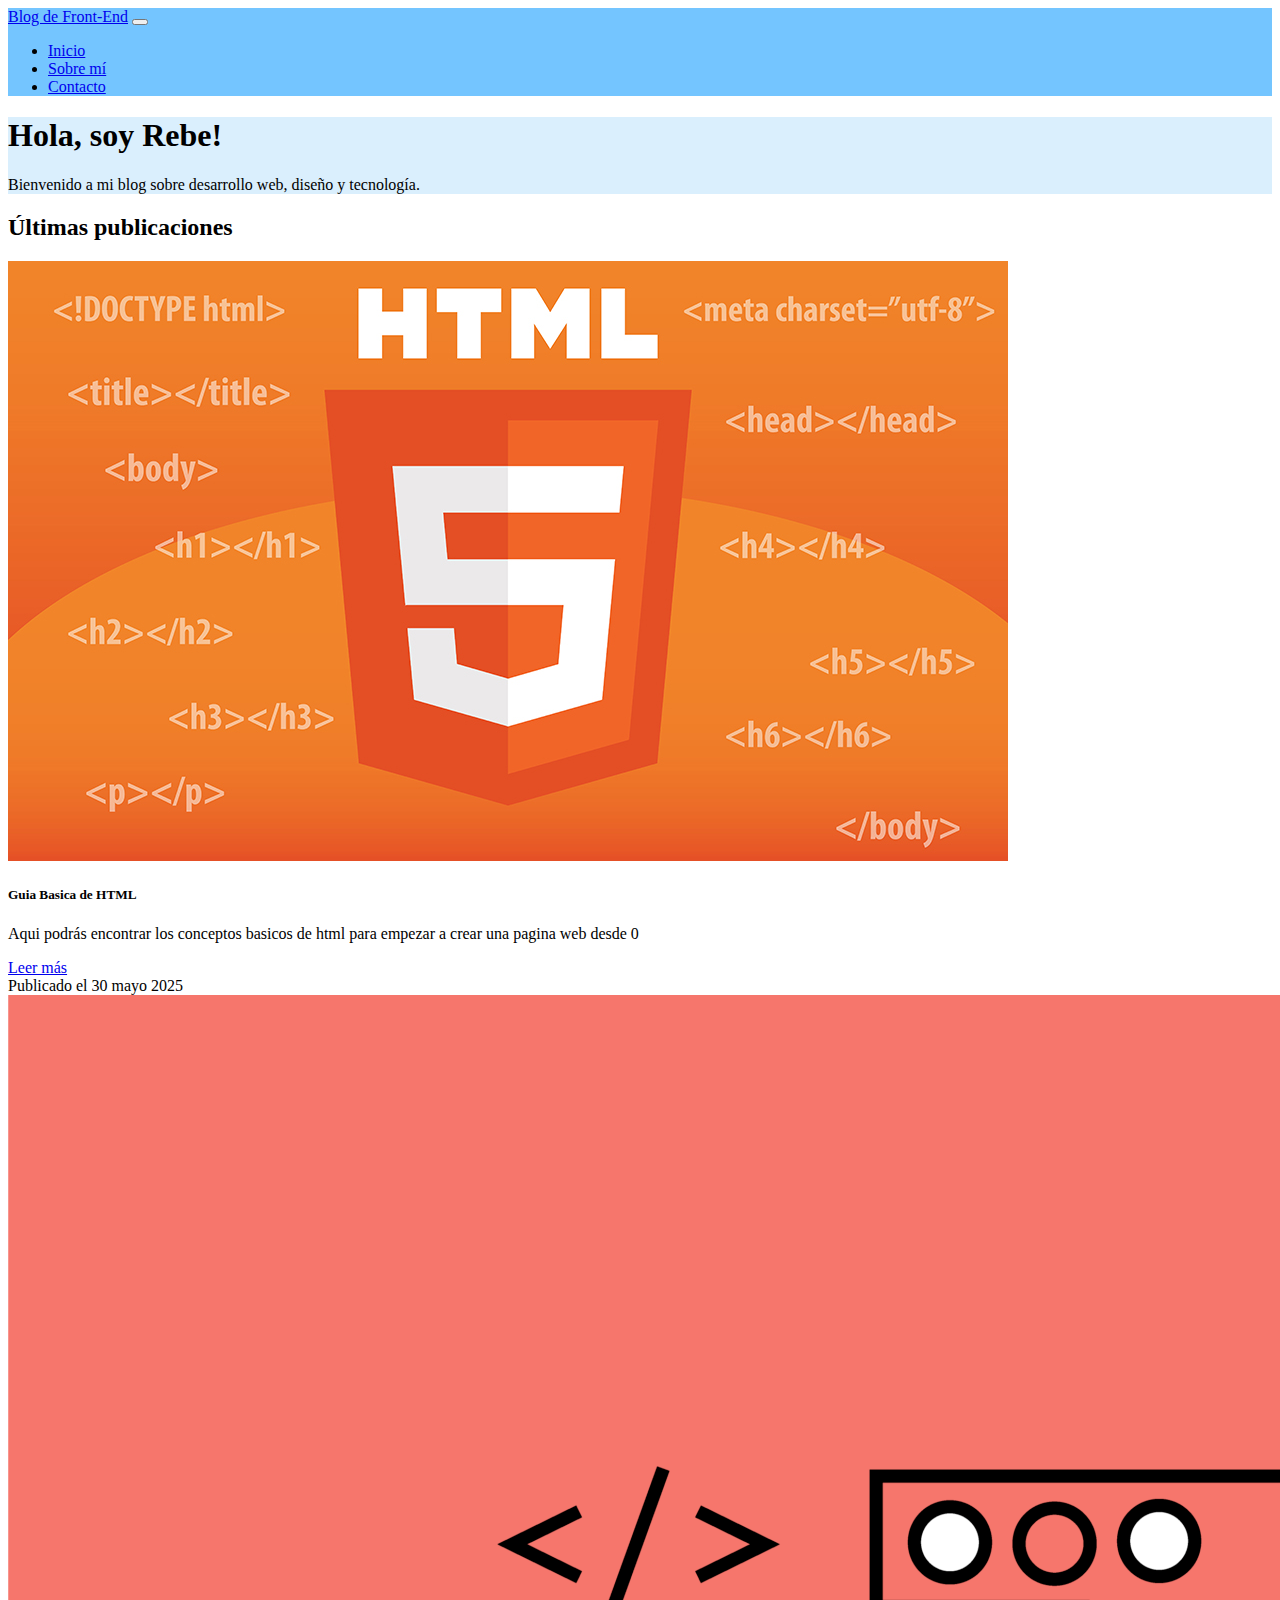
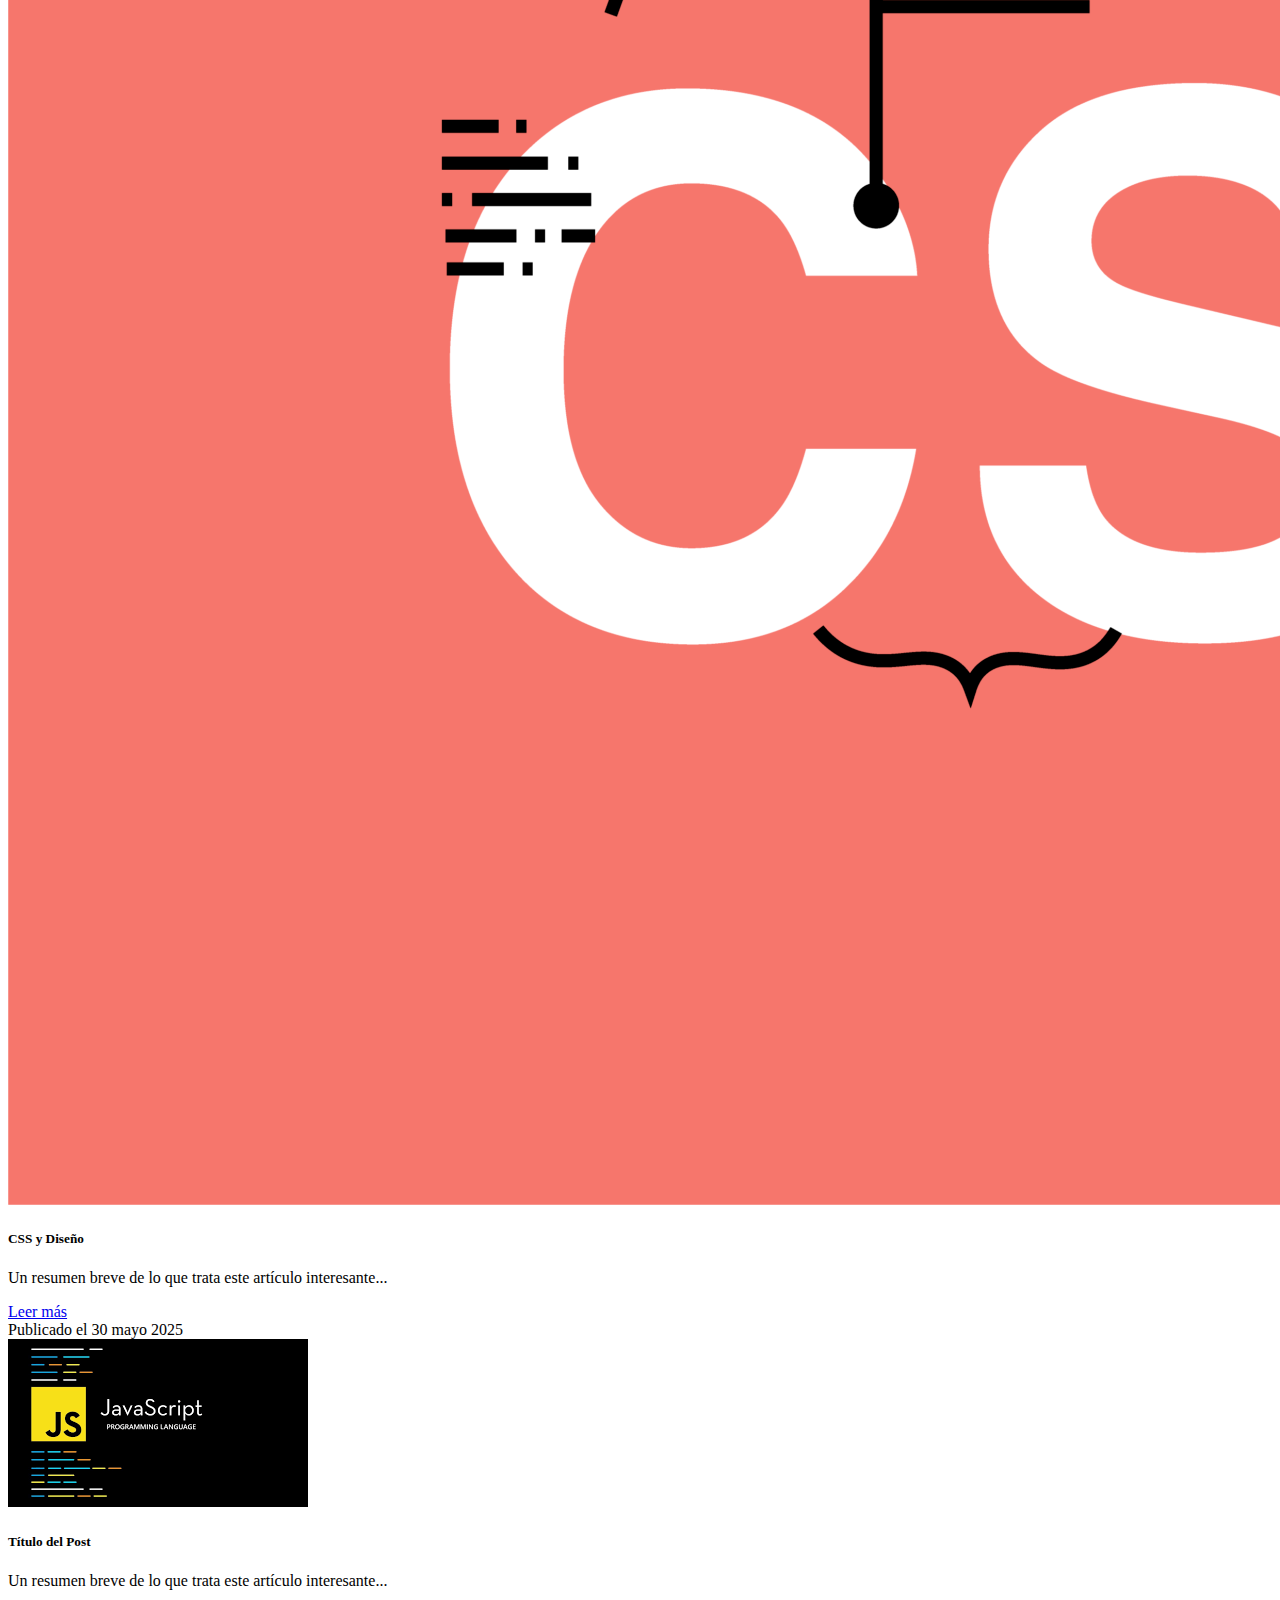
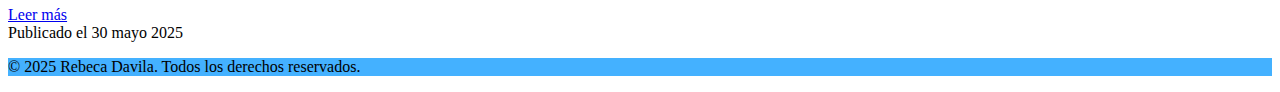
<file: blog-bootstrap/index.html>
<!DOCTYPE html>
<html lang="en">
<head>
    <meta charset="UTF-8">
    <meta name="viewport" content="width=device-width, initial-scale=1.0">
    <link href="https://cdn.jsdelivr.net/npm/bootstrap@5.3.6/dist/css/bootstrap.min.css" rel="stylesheet" integrity="sha384-4Q6Gf2aSP4eDXB8Miphtr37CMZZQ5oXLH2yaXMJ2w8e2ZtHTl7GptT4jmndRuHDT" crossorigin="anonymous">
    <title>Blog</title>
</head>
<body>
    <nav class="navbar navbar-expand-lg" style="background-color: #74c5ff;">
        <div class="container">
          <a class="navbar-brand" href="#">Blog de Front-End</a>
          <button class="navbar-toggler" type="button" data-bs-toggle="collapse" data-bs-target="#navbarNav">
            <span class="navbar-toggler-icon"></span>
          </button>
          <div class="collapse navbar-collapse justify-content-end" id="navbarNav">
            <ul class="navbar-nav">
              <li class="nav-item"><a class="nav-link active" href="#">Inicio</a></li>
              <li class="nav-item"><a class="nav-link" href="#">Sobre mí</a></li>
              <li class="nav-item"><a class="nav-link" href="#">Contacto</a></li>
            </ul>
          </div>
        </div>
      </nav>
    
      <!-- Hero / Sobre mí -->
      <header class="py-5" style="background-color: #daeffd;">
        <div class="container text-center">
          <h1 class="display-4">Hola, soy Rebe!</h1>
          <p class="lead">Bienvenido a mi blog sobre desarrollo web, diseño y tecnología.</p>
        </div>
      </header>
    
      <!-- Publicaciones del Blog -->
      <section class="py-5">
        <div class="container">
          <h2 class="mb-4">Últimas publicaciones</h2>
          <div class="row g-4">
    
            <!-- Card de blog -->
            <div class="col-md-4">
              <div class="card h-100">
                <img src="img/html-imagen.jpg" class="card-img-top" alt="Imagen de la entrada">
                <div class="card-body">
                  <h5 class="card-title">Guia Basica de HTML</h5>
                  <p class="card-text">Aqui podrás encontrar los conceptos basicos de html para empezar a crear una pagina web desde 0</p>
                  <a href="Pagehtml.html" class="btn btn-primary">Leer más</a>
                </div>
                <div class="card-footer text-muted">Publicado el 30 mayo 2025</div>
              </div>
            </div>

            <div class="col-md-4">
                <div class="card h-100">
                  <img src="img/css.png" class="card-img-top" alt="Imagen de la entrada">
                  <div class="card-body">
                    <h5 class="card-title">CSS y Diseño</h5>
                    <p class="card-text">Un resumen breve de lo que trata este artículo interesante...</p>
                    <a href="#" class="btn btn-primary">Leer más</a>
                  </div>
                  <div class="card-footer text-muted">Publicado el 30 mayo 2025</div>
                </div>
              </div>

              <div class="col-md-4">
                <div class="card h-100">
                  <img src="img/descarga.png" class="card-img-top" alt="Imagen de la entrada">
                  <div class="card-body">
                    <h5 class="card-title">Título del Post</h5>
                    <p class="card-text">Un resumen breve de lo que trata este artículo interesante...</p>
                    <a href="#" class="btn btn-primary">Leer más</a>
                  </div>
                  <div class="card-footer text-muted">Publicado el 30 mayo 2025</div>
                </div>
              </div>
    
          </div>
        </div>
      </section>
    
      <!-- Footer -->
      <footer class="text-white text-center py-4" style="background-color: #44b1ff;">
        <div class="container">
          <p class="mb-1">© 2025 Rebeca Davila. Todos los derechos reservados.</p>
          <div>
            <a href="#" class="text-white me-3"><i class="bi bi-twitter"></i></a>
            <a href="#" class="text-white me-3"><i class="bi bi-github"></i></a>
            <a href="#" class="text-white"><i class="bi bi-envelope"></i></a>
          </div>
        </div>
      </footer>

      <script src="https://cdn.jsdelivr.net/npm/bootstrap@5.3.6/dist/js/bootstrap.bundle.min.js" integrity="sha384-j1CDi7MgGQ12Z7Qab0qlWQ/Qqz24Gc6BM0thvEMVjHnfYGF0rmFCozFSxQBxwHKO" crossorigin="anonymous"></script>
</body>
</html>
</file>
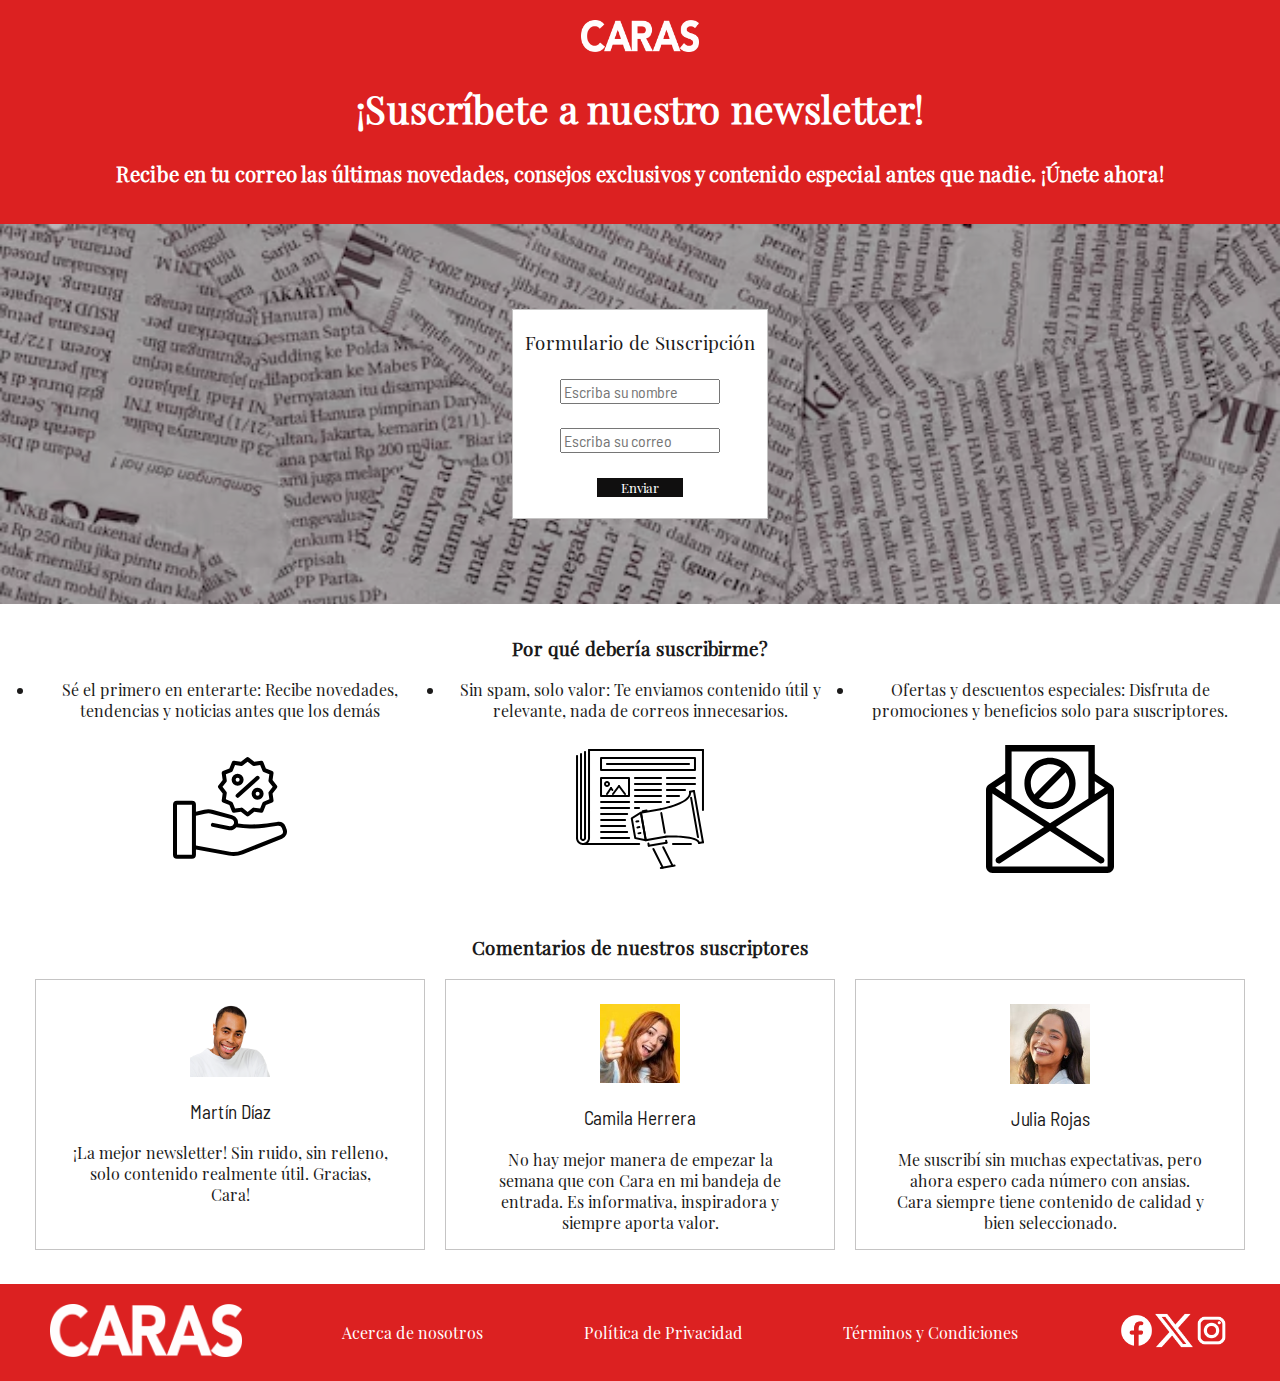
<file: Caras/index.html>
<!DOCTYPE html>
<html lang="es">
<head>
    <meta charset="UTF-8">
    <meta name="viewport" content="width=device-width, initial-scale=1.0">
    <link rel="stylesheet" href="css/main.css">
    <title>Caras newsletter</title>
    <link rel="icon" href="img/FotoFavicon.png" type="image/png">
    <script src="js/functions.js" defer></script>
</head>
<body>
    <header class="header">
        <img src="img/Logo 2.png" alt="white logo caras">
        <h1>¡Suscríbete a nuestro newsletter!</h1>
        <h2>Recibe en tu correo las últimas novedades, consejos exclusivos y contenido especial antes que nadie. ¡Únete ahora!</h2>
    </header>
    <main class="main">
        <div class="main__form--banner">
            <form class="main__form" novalidate>
                <label for="titulo">Formulario de Suscripción</label>
                <input type="text" id="nombre" name="nombre" placeholder="Escriba su nombre" required>
                <input type="email" id="email" name="email" placeholder="Escriba su correo" required>
                <button>Enviar</button>
            </form>
        </div>

        <div class="main__mensaje"></div>

        <h3>Por qué debería suscribirme?</h3>
        <section class="main__moreInfo">
            <article class="main__moreInfo--container">
                <li>Sé el primero en enterarte: Recibe novedades, tendencias y noticias antes que los demás</li>
                <!-- Uploaded to: SVG Repo, www.svgrepo.com, Generator: SVG Repo Mixer Tools -->
                <svg fill="#000000" width="400px" height="400px" viewBox="0 0 64 64" xmlns="http://www.w3.org/2000/svg">
                <g data-name="32 promo" id="_32_promo">
                    <path d="M60.27,42.05c-.28-.78-.38-1.07-.43-1.19a3.762,3.762,0,0,0-3.74-2.44c-.15,0-.3.01-.46.02-1.24.1-2.46.31-3.64.5-1.01.17-2.06.34-3.08.45a51.767,51.767,0,0,1-7.03.32,52.933,52.933,0,0,1-5.91-.51,3.661,3.661,0,0,0-.33-2.03,3.936,3.936,0,0,0-2.54-2.08l-9.48-2.58a9.588,9.588,0,0,0-4.58-.09l-4.08.91v-3.4a2,2,0,0,0-2-2H5.5a2,2,0,0,0-2,2v25a2.006,2.006,0,0,0,2,2h7.47a2.006,2.006,0,0,0,2-2V52.31l16.53,3a12.686,12.686,0,0,0,2.3.2,12.821,12.821,0,0,0,4.7-.89l19.52-7.73A3.8,3.8,0,0,0,60.27,42.05ZM12.97,54.93H5.5v-25h7.47Zm44.31-9.9L37.77,52.76a10.822,10.822,0,0,1-5.91.58L14.97,50.28V35.38l4.52-1.01a7.642,7.642,0,0,1,3.62.07l9.47,2.58a1.934,1.934,0,0,1,1.27,1.02,1.725,1.725,0,0,1,.03,1.44,2.022,2.022,0,0,1-2.02,1.17l-8.22-1.7a1,1,0,0,0-1.18.77,1.01,1.01,0,0,0,.77,1.19l8.28,1.71a.34.34,0,0,0,.1.01,2.748,2.748,0,0,0,.4.02,4.089,4.089,0,0,0,3.2-1.54,54.458,54.458,0,0,0,6.62.6,54.033,54.033,0,0,0,7.3-.33c1.08-.12,2.16-.29,3.2-.47,1.14-.19,2.32-.38,3.48-.48a1.948,1.948,0,0,1,2.15,1.11v.01l.43,1.18A1.814,1.814,0,0,1,57.28,45.03Z"/>
                    <path d="M55.42,20.28l-2.14-2.73.49-3.43a1.016,1.016,0,0,0-.62-1.07l-3.21-1.28L48.65,8.55a1.009,1.009,0,0,0-1.07-.62l-3.43.49L41.43,6.29a.992.992,0,0,0-1.24,0L37.47,8.42l-3.43-.49a1.009,1.009,0,0,0-1.07.62l-1.29,3.22-3.21,1.28a1.016,1.016,0,0,0-.62,1.07l.49,3.43L26.2,20.28a1.006,1.006,0,0,0,0,1.23l2.14,2.73-.49,3.42a.99.99,0,0,0,.62,1.07l3.21,1.29,1.29,3.21a1,1,0,0,0,1.07.62l3.43-.49,2.72,2.14a1.009,1.009,0,0,0,.62.21,1.031,1.031,0,0,0,.62-.21l2.72-2.14,3.43.49a1,1,0,0,0,1.07-.61l1.29-3.22,3.21-1.29a1,1,0,0,0,.62-1.07l-.49-3.42,2.14-2.73A1.006,1.006,0,0,0,55.42,20.28Zm-3.98,3.06a.984.984,0,0,0-.2.76l.44,3.07-2.89,1.15a.978.978,0,0,0-.55.56l-1.16,2.88-3.07-.44a1,1,0,0,0-.76.21l-2.44,1.91-2.44-1.91a1.02,1.02,0,0,0-.62-.22c-.05,0-.1.01-.14.01l-3.08.44-1.15-2.88a1,1,0,0,0-.56-.56l-2.88-1.15.44-3.07a1.026,1.026,0,0,0-.2-.76l-1.92-2.45,1.92-2.44a1.026,1.026,0,0,0,.2-.76l-.44-3.07,2.88-1.16a.978.978,0,0,0,.56-.55l1.15-2.88,3.08.43a.994.994,0,0,0,.76-.2l2.44-1.92,2.44,1.92a.994.994,0,0,0,.76.2l3.07-.43,1.16,2.88a.99.99,0,0,0,.55.55l2.89,1.16-.44,3.07a.984.984,0,0,0,.2.76l1.92,2.44Z"/>
                    <path d="M35.81,14.39a3,3,0,1,0,3,3A3,3,0,0,0,35.81,14.39Zm0,4a1,1,0,1,1,1-1A1,1,0,0,1,35.81,18.39Z"/>
                    <path d="M45.81,21.39a3,3,0,1,0,3,3A3,3,0,0,0,45.81,21.39Zm0,4a1,1,0,1,1,1-1A1,1,0,0,1,45.81,25.39Z"/>
                    <path d="M35.065,26.062a1,1,0,0,0,1.413.075l10-9A1,1,0,0,0,45.14,15.65l-10,9A1,1,0,0,0,35.065,26.062Z"/>
                </g>
                </svg>
            </article>
            <article class="main__moreInfo--container">
                <li>Sin spam, solo valor: Te enviamos contenido útil y relevante, nada de correos innecesarios.</li>
                <?xml version="1.0" encoding="utf-8"?>
                <!-- Uploaded to: SVG Repo, www.svgrepo.com, Generator: SVG Repo Mixer Tools -->
                <svg width="300px" height="300px" viewBox="0 0 1024 1024" fill="#000000" class="icon"  version="1.1" xmlns="http://www.w3.org/2000/svg">
                <path d="M975.928 744.598a8.006 8.006 0 0 1-7.856-6.608l-55.538-314.996a7.998 7.998 0 0 1 6.482-9.262c4.216-0.774 8.48 2.124 9.26 6.48l55.54 
                314.998a8.002 8.002 0 0 1-7.888 9.388zM984.268 791.84a7.99 7.99 0 0 1-7.856-6.606c-7.214-40.824-163.534-48.354-260.38-43.464-4.826 0.218-8.184-3.186-8.386-7.59a7.974 
                7.974 0 0 1 7.574-8.372c27.098-1.376 264.926-11.34 276.938 56.646a7.992 7.992 0 0 1-6.482 9.26c-0.47 0.094-0.94 0.126-1.408 0.126z" fill="" />
                <path d="M676.722 521.292a8 8 0 0 1-7.858-6.606 8 8 0 0 1 6.482-9.264c67.906-11.994 241.374-58.66 228.848-129.69a7.998 7.998 0 0 1 6.48-9.262c4.25-0.774 8.496 2.124 
                9.262 6.48 7.686 43.528-31.5 81.814-116.46 113.792-60.91 22.918-124.708 34.312-125.35 34.422a7.408 7.408 0 0 1-1.404 0.128z" fill="" />
                <path d="M912.05 382.34a7.992 7.992 0 0 1-7.856-6.614 7.998 7.998 0 0 1 6.48-9.262l31.518-5.544c4.28-0.688 8.512 2.14 9.262 6.498a7.996 7.996 0 0 
                1-6.482 9.262l-31.516 5.542a8.534 8.534 0 0 1-1.406 0.118z" fill="" />
                <path d="M1015.754 786.296a8.006 8.006 0 0 1-7.856-6.608l-72.186-409.5a7.996 7.996 0 0 1 6.48-9.262c4.28-0.774 8.496 2.124 9.262 6.482l72.186 409.5a8 8 0 0 1-7.886 9.388z" fill="" />
                <path d="M984.268 791.84a7.992 7.992 0 0 1-1.374-15.868l31.484-5.542c4.232-0.812 8.48 2.108 9.262 6.48a8 8 0 0 1-6.48 9.262l-31.486 5.542a7.112 7.112 0 0 1-1.406 0.126zM558.12 769.554a8.006 8.006 
                0 0 1-7.856-6.608l-38.888-220.492a7.912 7.912 0 0 1 1.328-5.966 7.86 7.86 0 0 1 5.154-3.294l157.49-27.77c4.232-0.794 8.48 2.124 9.262 6.482a7.998 7.998 0 0 1-6.482 9.262l-149.62 26.378 36.11 204.75 149.62-26.378c4.28-0.796 8.496 2.124 9.26 6.48a8 8 0 0 1-6.48 9.262l-157.49 27.77c-0.472 0.078-0.94 0.124-1.408 0.124z" fill="" />
                <path d="M558.134 769.554a7.24 7.24 0 0 1-1.638-0.172l-84.306-17.618a7.96 7.96 0 0 1-6.23-6.436l-27.77-157.49a7.974 7.974 0 0 1 3.656-8.184l73.184-45.384a8.13 8.13 0 0 1 7.482-0.5 7.966 7.966 0 0 1 4.606 5.904l38.888 220.492a7.944 7.944 0 0 1-2.31 7.122 7.934 7.934 0 0 1-5.562 2.266z m-77.37-32.346l67.44 14.104-34.782-197.238-58.552 36.328 25.894 146.806zM710.05 710.27a8.004 8.004 0 0 1-7.856-6.608l-27.77-157.49a8 8 0 0 1 6.48-9.262c4.282-0.796 8.496 2.11 9.262 6.482l27.77 157.49a8 8 0 0 1-7.886 9.388z" fill="" />
                <path d="M483.092 620.374a7.98 7.98 0 0 1-7.856-6.608 8.016 8.016 0 0 1 6.48-9.278l15.744-2.748c4.28-0.75 8.496 2.124 9.26 6.498a7.974 7.974 0 0 1-6.48 9.244l-15.744 2.782a10.708 10.708 0 0 1-1.404 0.11zM499.74 714.876a7.98 7.98 0 0 1-7.856-6.622 7.974 7.974 0 0 1 6.496-9.246l15.776-2.78c4.278-0.718 8.48 2.154 9.244 6.496a8.014 8.014 0 0 1-6.496 9.278l-15.774 2.748a6.954 6.954 0 0 1-1.39 0.126zM491.432 667.632a8.006 8.006 0 0 1-7.856-6.608 8 8 0 0 1 6.48-9.262l15.744-2.78c4.216-0.812 8.482 2.11 9.26 6.48a8 8 0 0 1-6.48 9.262l-15.744 2.782c-0.466 0.08-0.936 0.126-1.404 0.126zM533.6 538.41a7.994 7.994 0 0 1-1.376-15.868l31.486-5.56c4.216-0.774 8.48 2.124 9.262 6.48a7.998 7.998 0 0 1-6.482 9.262l-31.484 5.56c-0.468 0.08-0.938 0.126-1.406 0.126zM773.038 975.242a7.982 7.982 0 0 1-7.138-4.406l-75.028-149.148c-1.984-3.954-0.406-8.762 3.544-10.73 3.904-2 8.73-0.422 10.73 3.544l75.028 149.15c1.984 3.952 0.406 8.762-3.544 10.73a7.8 7.8 0 0 1-3.592 0.86zM694.292 989.14a7.98 7.98 0 0 1-7.136-4.404l-75.03-149.182c-1.982-3.952-0.404-8.762 3.546-10.728 3.92-2 8.73-0.438 10.728 3.544l75.03 149.182c1.982 3.952 0.406 8.762-3.546 10.728a7.764 7.764 0 0 1-3.592 0.86z" fill="" />
                <path d="M678.502 991.906a7.992 7.992 0 0 1-7.856-6.608 7.992 7.992 0 0 1 6.48-9.262l110.264-19.444c4.246-0.796 8.48 2.108 9.26 6.48a8 8 0 0 1-6.48 9.262l-110.262 19.446a6.964 6.964 0 0 1-1.406 0.126zM582.204 814.034a8 8 0 0 1-7.856-6.606l-3.124-17.726a7.992 7.992 0 0 1 6.482-9.262c4.232-0.812 8.48 2.124 9.26 6.482l3.124 17.726a8 8 0 0 1-7.886 9.386z" fill="" /><path d="M582.204 814.034a8.004 8.004 0 0 1-7.872-6.636 8.01 8.01 0 0 1 6.528-9.246l141.81-24.52a8.08 8.08 0 0 1 9.244 6.528 8.01 8.01 0 0 1-6.528 9.246l-141.81 24.52c-0.452 0.06-0.92 0.108-1.372 0.108z" fill="" />
                <path d="M724.012 789.514a8.004 8.004 0 0 1-7.856-6.608l-2.78-15.742a8 8 0 0 1 6.48-9.262c4.264-0.796 8.496 2.124 9.262 6.482l2.78 15.742a8 8 0 0 1-7.886 9.388zM1015.77 527.868a7.99 7.99 0 0 1-7.996-7.996V40.092c0-4.42 3.576-7.998 7.996-7.998s7.996 3.578 7.996 7.998v479.78a7.99 7.99 0 0 1-7.996 7.996zM104.186 751.766a7.992 7.992 0 0 1-7.996-7.996V40.092a7.994 7.994 0 0 1 7.996-7.998 7.994 7.994 0 0 1 7.998 7.998v703.678a7.992 7.992 0 0 1-7.998 7.996z" fill="" /><path d="M56.208 799.742a7.99 7.99 0 0 1-7.996-7.996 7.992 7.992 0 0 1 7.996-7.996c22.052 0 39.982-17.93 39.982-39.98a7.992 7.992 0 0 1 7.996-7.996 7.992 7.992 0 0 1 7.998 7.996c0 30.858-25.114 55.972-55.976 55.972z" fill="" /><path d="M56.208 799.742c-30.862 0-55.974-25.114-55.974-55.972 0-4.42 3.576-7.996 7.996-7.996s7.996 3.576 7.996 7.996c0 22.05 17.93 39.98 39.982 39.98a7.992 7.992 0 0 1 7.996 7.996 7.988 7.988 0 0 1-7.996 7.996z" fill="" /><path d="M8.23 751.766a7.99 7.99 0 0 1-7.996-7.996V88.068c0-4.42 3.576-7.996 7.996-7.996s7.996 3.576 7.996 7.996v655.702a7.99 7.99 0 0 1-7.996 7.996zM72.202 751.766a7.99 7.99 0 0 1-7.996-7.996V56.084c0-4.42 3.576-7.996 7.996-7.996s7.996 3.576 7.996 7.996v687.686a7.99 7.99 0 0 1-7.996 7.996zM40.216 751.766a7.992 7.992 0 0 1-7.996-7.996V72.076a7.992 7.992 0 0 1 7.996-7.996 7.992 7.992 0 0 1 7.998 7.996v671.694a7.994 7.994 0 0 1-7.998 7.996z" fill="" /><path d="M56.208 767.758c-4.42 0-7.996-3.576-7.996-7.996s3.576-7.996 7.996-7.996a8.012 8.012 0 0 0 7.996-7.996c0-4.42 3.576-7.996 7.996-7.996s7.996 3.576 7.996 7.996c0.002 13.226-10.758 23.988-23.988 23.988z" fill="" />
                <path d="M56.208 767.758c-13.228 0-23.99-10.762-23.99-23.988a7.992 7.992 0 0 1 7.996-7.996 7.992 7.992 0 0 1 7.998 7.996 8.012 8.012 0 0 0 7.996 7.996c4.42 0 7.996 3.576 7.996 7.996s-3.576 7.996-7.996 7.996zM505.502 799.742H56.208a7.99 7.99 0 0 1-7.996-7.996 7.992 7.992 0 0 1 7.996-7.996h449.294a7.994 7.994 0 0 1 7.998 7.996 7.992 7.992 0 0 1-7.998 7.996zM1015.77 48.088H104.186a7.994 7.994 0 0 1-7.996-7.996 7.994 7.994 0 0 1 7.996-7.998h911.584a7.992 7.992 0 0 1 7.996 7.998 7.992 7.992 0 0 1-7.996 7.996zM951.798 208.014H200.142a7.99 7.99 0 0 1-7.996-7.996V104.062a7.992 7.992 0 0 1 7.996-7.998h751.656a7.992 7.992 0 0 1 7.996 7.998v95.956a7.99 7.99 0 0 1-7.996 7.996z m-743.66-15.992h735.664V112.058H208.138v79.964z" fill="" /><path d="M903.82 160.036H248.12c-4.42 0-7.996-3.576-7.996-7.996s3.576-7.996 7.996-7.996h655.7c4.42 0 7.996 3.576 7.996 7.996s-3.576 7.996-7.996 7.996zM919.812 799.742h-143.934a7.99 7.99 0 0 1-7.996-7.996 7.992 7.992 0 0 1 7.996-7.996h143.934a7.99 7.99 0 0 1 7.996 7.996 7.988 7.988 0 0 1-7.996 7.996zM424.042 415.918h-223.9a7.99 7.99 0 0 1-7.996-7.996v-143.934a7.99 7.99 0 0 1 7.996-7.996H424.04a7.992 7.992 0 0 1 7.996 7.996v143.934a7.99 7.99 0 0 1-7.994 7.996z m-215.904-15.992h207.906v-127.942H208.138v127.942z" fill="" /><path d="M296.1 399.926a8.008 8.008 0 0 1-6.404-12.792l47.978-63.97a8.014 8.014 0 0 1 11.198-1.6 8.006 8.006 0 0 1 1.61 11.19l-47.978 63.97a8 8 0 0 1-6.404 3.202z" fill="" /><path d="M392.054 399.926a7.992 7.992 0 0 1-6.402-3.202l-47.978-63.97a8.004 8.004 0 0 1 1.608-11.19 7.996 7.996 0 0 1 11.198 1.6l47.978 63.97a8.008 8.008 0 0 1-6.404 12.792zM248.122 399.926a7.998 7.998 0 0 1-6.654-12.432l31.986-47.978a8.008 8.008 0 0 1 11.088-2.216 7.998 7.998 0 0 1 2.218 11.088l-31.986 47.978a7.992 7.992 0 0 1-6.652 3.56z" fill="" /><path d="M290.758 367.942a7.994 7.994 0 0 1-6.654-3.56l-10.652-15.994a7.994 7.994 0 0 1 2.218-11.088c3.638-2.454 8.622-1.46 11.088 2.216l10.65 15.994a7.994 7.994 0 0 1-6.65 12.432zM248.122 335.956c-13.228 0-23.99-10.76-23.99-23.988s10.76-23.99 23.99-23.99 23.988 10.762 23.988 23.99-10.76 23.988-23.988 23.988z m0-31.986c-4.404 0-7.996 3.584-7.996 7.996s3.592 7.996 7.996 7.996 7.996-3.584 7.996-7.996-3.592-7.996-7.996-7.996z" fill="" /><path d="M679.924 271.984H472.018c-4.42 0-7.998-3.576-7.998-7.996s3.578-7.996 7.998-7.996h207.906c4.42 0 7.996 3.576 7.996 7.996s-3.576 7.996-7.996 7.996z" fill="" />
                <path d="M679.924 319.962H472.018c-4.42 0-7.998-3.576-7.998-7.996s3.578-7.996 7.998-7.996h207.906c4.42 0 7.996 3.576 7.996 7.996s-3.576 7.996-7.996 7.996z" fill="" /><path d="M679.924 367.942H472.018c-4.42 0-7.998-3.576-7.998-7.996s3.578-7.998 7.998-7.998h207.906c4.42 0 7.996 3.578 7.996 7.998s-3.576 7.996-7.996 7.996z" fill="" /><path d="M679.924 415.918H472.018c-4.42 0-7.998-3.576-7.998-7.996s3.578-7.996 7.998-7.996h207.906c4.42 0 7.996 3.576 7.996 7.996s-3.576 7.996-7.996 7.996z" fill="" /><path d="M679.924 463.896H472.018c-4.42 0-7.998-3.576-7.998-7.996s3.578-7.996 7.998-7.996h207.906c4.42 0 7.996 3.576 7.996 7.996s-3.576 7.996-7.996 7.996z" fill="" /><path d="M504.004 511.876h-31.986c-4.42 0-7.998-3.576-7.998-7.996s3.578-7.996 7.998-7.996h31.986c4.42 0 7.996 3.576 7.996 7.996s-3.576 7.996-7.996 7.996z" fill="" /><path d="M424.79 463.896H200.892c-4.42 0-7.996-3.576-7.996-7.996s3.576-7.996 7.996-7.996h223.898c4.42 0 7.996 3.576 7.996 7.996s-3.576 7.996-7.996 7.996z" fill="" /><path d="M392.804 655.808h-191.912c-4.42 0-7.996-3.576-7.996-7.996s3.576-7.996 7.996-7.996h191.912c4.42 0 7.996 3.576 7.996 7.996s-3.576 7.996-7.996 7.996z" fill="" /><path d="M408.796 703.788H200.892c-4.42 0-7.996-3.576-7.996-7.996s3.576-7.996 7.996-7.996h207.904c4.42 0 7.996 3.576 7.996 7.996s-3.576 7.996-7.996 7.996z" fill="" /><path d="M424.79 751.766H200.892c-4.42 0-7.996-3.576-7.996-7.996s3.576-7.996 7.996-7.996h223.898c4.42 0 7.996 3.576 7.996 7.996s-3.576 7.996-7.996 7.996z" fill="" /><path d="M424.79 511.876H200.892c-4.42 0-7.996-3.576-7.996-7.996s3.576-7.996 7.996-7.996h223.898c4.42 0 7.996 3.576 7.996 7.996s-3.576 7.996-7.996 7.996z" fill="" /><path d="M408.796 559.854H200.892c-4.42 0-7.996-3.576-7.996-7.996s3.576-7.998 7.996-7.998h207.904c4.42 0 7.996 3.578 7.996 7.998s-3.576 7.996-7.996 7.996z" fill="" /><path d="M392.804 607.832h-191.912a7.992 7.992 0 0 1-7.996-7.996 7.992 7.992 0 0 1 7.996-7.998h191.912a7.992 7.992 0 0 1 7.996 7.998 7.992 7.992 0 0 1-7.996 7.996z" fill="" /><path d="M951.798 271.984H727.902c-4.422 0-7.998-3.576-7.998-7.996s3.576-7.996 7.998-7.996h223.896c4.42 0 7.996 3.576 7.996 7.996s-3.576 7.996-7.996 7.996z" fill="" /><path d="M951.798 319.962H727.902c-4.422 0-7.998-3.576-7.998-7.996s3.576-7.996 7.998-7.996h223.896c4.42 0 7.996 3.576 7.996 7.996s-3.576 7.996-7.996 7.996z" fill="" /><path d="M871.836 367.942h-143.934c-4.422 0-7.998-3.576-7.998-7.996s3.576-7.998 7.998-7.998h143.934c4.42 0 7.996 3.578 7.996 7.998s-3.576 7.996-7.996 7.996z" fill="" /><path d="M823.858 415.918h-95.956c-4.422 0-7.998-3.576-7.998-7.996s3.576-7.996 7.998-7.996h95.956c4.42 0 7.996 3.576 7.996 7.996s-3.576 7.996-7.996 7.996z" fill="" /><path d="M743.894 463.896h-15.992c-4.422 0-7.998-3.576-7.998-7.996s3.576-7.996 7.998-7.996h15.992c4.42 0 7.996 3.576 7.996 7.996s-3.576 7.996-7.996 7.996z" fill="" /></svg>
            </article>
            <article class="main__moreInfo--container">
                <li>Ofertas y descuentos especiales: Disfruta de promociones y beneficios solo para suscriptores.</li>
                <!-- Uploaded to: SVG Repo, www.svgrepo.com, Generator: SVG Repo Mixer Tools -->
                <svg fill="#000000" height="800px" width="800px" version="1.1" id="Layer_1" xmlns="http://www.w3.org/2000/svg" xmlns:xlink="http://www.w3.org/1999/xlink" 
                    viewBox="0 0 512 512" xml:space="preserve">
                <g>
                    <g>
                        <path d="M500.599,157.901L435.2,114.304V0H76.8v114.304l-65.399,43.597C4.275,162.645,0,170.641,0,179.2v307.2
                            C0,500.54,11.46,512,25.6,512h460.8c14.14,0,25.6-11.46,25.6-25.6V179.2C512,170.641,507.725,162.645,500.599,157.901z
                            M435.2,145.067l39.595,26.394L435.2,197.086V145.067z M102.4,25.6h307.2v188.049L256,313.037l-153.6-99.388V25.6z M76.8,145.067
                            v52.019l-39.595-25.617L76.8,145.067z M486.4,486.4H25.6V194.449l206.839,133.837L44.254,450.048
                            c-5.939,3.849-7.637,11.776-3.797,17.698c2.441,3.806,6.554,5.854,10.752,5.854c2.389,0,4.787-0.674,6.938-2.048L256,343.526
                            l197.854,128.026c2.15,1.374,4.548,2.048,6.938,2.048c4.198,0,8.311-2.048,10.761-5.854c3.84-5.922,2.133-13.85-3.797-17.698
                            L279.569,328.277L486.4,194.449V486.4z"/>
                    </g>
                </g>
                <g>
                    <g>
                        <path d="M256,51.2c-56.465,0-102.4,45.935-102.4,102.4c0,56.465,45.935,102.4,102.4,102.4s102.4-45.935,102.4-102.4
                            C358.4,97.135,312.465,51.2,256,51.2z M179.2,153.6c0-42.419,34.381-76.8,76.8-76.8c16.58,0,31.838,5.376,44.39,14.31
                            L193.51,197.99C184.576,185.438,179.2,170.18,179.2,153.6z M256,230.4c-16.58,0-31.838-5.376-44.39-14.31l106.88-106.88
                            c8.934,12.553,14.31,27.81,14.31,44.39C332.8,196.019,298.419,230.4,256,230.4z"/>
                    </g>
                </g>
                </svg>
            </article>
        </section>

        <h3>Comentarios de nuestros suscriptores</h3>
        <section class="main__comments">
            <article class="main__comments--container">
                <img src="img/hombreFeliz.png" alt="PrimerComentario">
                <p>Martín Díaz</p>
                <p>¡La mejor newsletter! Sin ruido, sin relleno, solo contenido realmente útil. Gracias, Cara!</p>
            </article>
            <article class="main__comments--container">
                <img src="img/mujerFeliz.jpeg" alt="SegundoComentario">
                <p>Camila Herrera</p>
                <p>No hay mejor manera de empezar la semana que con Cara en mi bandeja de entrada. Es informativa, inspiradora y siempre aporta valor.</p>
            </article>
            <article class="main__comments--container">
                <img src="img/OtraMujerFeliz.jpg" alt="TercerComentario">
                <p>Julia Rojas</p>
                <p>Me suscribí sin muchas expectativas, pero ahora espero cada número con ansias. Cara siempre tiene contenido de calidad y bien seleccionado.</p>
            </article>
        </section>
    </main>
    <footer class="footer">
        <section class="footer__logo">
            <img src="img/Logo 2.png" alt="red logo caras">
        </section>

        <a>Acerca de nosotros</a>
        <a>Política de Privacidad</a>
        <a>Términos y Condiciones</a>

        <section class="footer__socialMedia">
            <a href="https://www.facebook.com/Revista.Caras">
                <img src="img/facebook-new.png" alt="facebook logo">
            </a>
            <a href="https://twitter.com/carasmexico">
                <img src="img/x-social-media-white-icon.png" alt="x logo">
            </a>
            <a href="https://www.instagram.com/carasmexico/">
                <img src="img/instagram-new.png" alt="instagram logo">
            </a>
        </section>
    </footer>
</body>
</html>
</file>
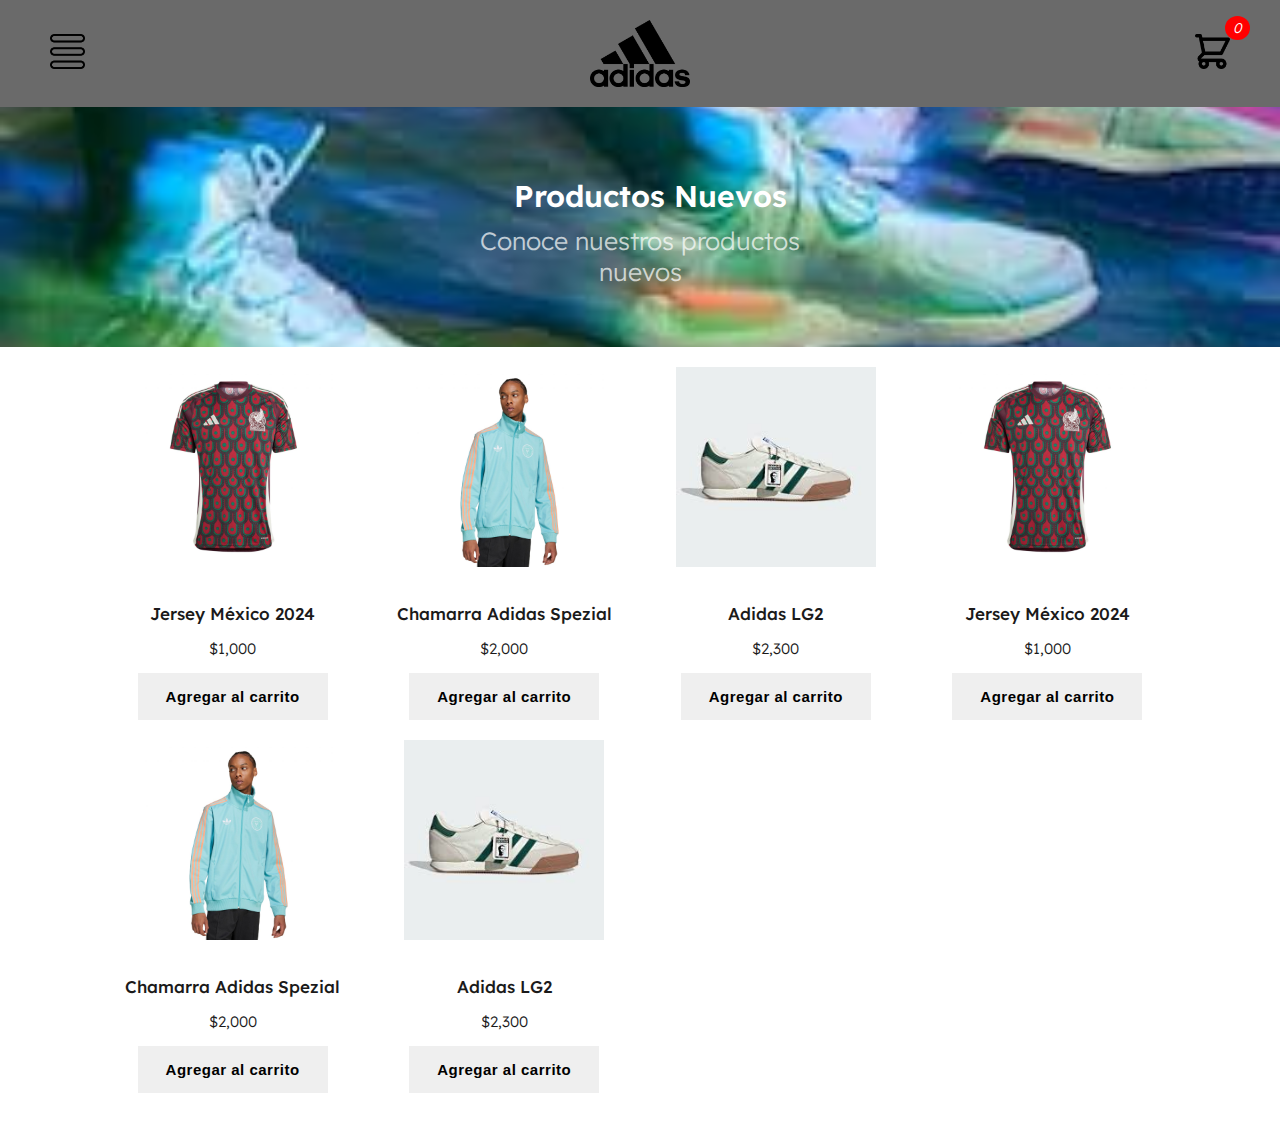
<file: html-proyecto/index.html>
<!DOCTYPE html>
<html lang="es">
<head>
    <meta charset="UTF-8">
    <meta name="viewport" content="width=device-width, initial-scale=1.0">
    <link rel="preconnect" href="https://fonts.googleapis.com">
    <link rel="preconnect" href="https://fonts.gstatic.com" crossorigin>
    <link href="https://fonts.googleapis.com/css2?family=Lexend:wght@100..900&family=Montserrat:ital,wght@0,100..900;1,100..900&display=swap" rel="stylesheet">
    <title>Tienda Adidas</title>
    <!-- <link rel="stylesheet" href="css/style.css"> -->
    <link rel="stylesheet" href="css/styles.css">
    <script src="js/functions.js" defer></script>
</head>
<body>
    <header class="header">
        <i class="header__container"><img src="img/menu-bar_4849134.png" class="header__container--img" alt="Icono Menu"></i>
        <img class="header__img" src="img/Adidas_logo.png" alt="Logo Adidas" width="50">
        <i class="header__container">
            <img src="img/shopping-carts_7263387.png" class="header__container--img" alt="Icono Carrito">
            <span id="cart-count">0</span>
        </i>
    </header>

    <main>
        <section class="banner">
            <h2 class="banner__title">Productos Nuevos</h2>
            <p class="banner__text">Conoce nuestros productos nuevos</p>
        </section>
        <section class="products">
            <article class="products__container">
                <img class="products__img" src="img/jersey-adidas-seleccion-nacional-de-mexico-local-2024-is-IP6377-5.jpg" alt="Jersey México 2024" width="300">
                <h3 id="txt" class="products__title">Jersey México 2024</h3>
                <p class="products__cost">$1,000</p>
                <button class="buttonAgregar">Agregar al carrito</button>
            </article>

            <article class="products__container">
                <img class="products__img" src="img/IN-JJ1829-1.jpg" alt="Chamarra Adidas Spezial" width="300">
                <h3 class="products__title">Chamarra Adidas Spezial</h3>
                <p class="products__cost">$2,000</p>
                <button class="buttonAgregar">Agregar al carrito</button>
            </article>

            <article class="products__container">
                <img class="products__img" src="img/images.jpeg" alt="Adidas LG2" width="300">
                <h3 class="products__title">Adidas LG2</h3>
                <p class="products__cost">$2,300</p>
                <button class="buttonAgregar">Agregar al carrito</button>
            </article>

            <article class="products__container">
                <img class="products__img" src="img/jersey-adidas-seleccion-nacional-de-mexico-local-2024-is-IP6377-5.jpg" alt="Jersey México 2024" width="300">
                <h3 class="products__title">Jersey México 2024</h3>
                <p class="products__cost">$1,000</p>
                <button class="buttonAgregar">Agregar al carrito</button>
            </article>

            <article class="products__container">
                <img class="products__img" src="img/IN-JJ1829-1.jpg" alt="Chamarra Adidas Spezial" width="300">
                <h3 class="products__title">Chamarra Adidas Spezial</h3>
                <p class="products__cost">$2,000</p>
                <button class="buttonAgregar">Agregar al carrito</button>
            </article>

            <article class="products__container">
                <img class="products__img" src="img/images.jpeg" alt="Adidas LG2" width="300">
                <h3 class="products__title">Adidas LG2</h3>
                <p class="products__cost">$2,300</p>
                <button class="buttonAgregar">Agregar al carrito</button>
            </article>
        </section>

        <section class="cart">
            <i class="cart_xicon"><img  src="img/x.svg"></i>
            <h2 class="cart__title">CARRITO</h2>
            <section class="cart__list">
                <!-- <div class="cart__container">
                <img class="cart__img" src="img/IN-JJ1829-1.jpg" alt="">
                <p class="cart__text">Chamarra</p>
                <p class="cart__text cart__text--bold">$2,000</p>
                <i class="cart__imgContainer"><img src="img/trash_3021948.png" alt="Icono Quitar" class="cart__imgContainer--smaller"></i>
                </div>
                <div class="cart__container">
                    <img class="cart__img" src="img/IN-JJ1829-1.jpg" alt="">
                    <p class="cart__text">Chamarra</p>
                    <p class="cart__text cart__text--bold">$2,000</p>
                    <i class="cart__imgContainer"><img src="img/trash_3021948.png" alt="Icono Quitar" class="cart__imgContainer--smaller"></i>
                </div>
                <div class="cart__container">
                    <img class="cart__img" src="img/IN-JJ1829-1.jpg" alt="">
                    <p class="cart__text">Chamarra</p>
                    <p class="cart__text cart__text--bold">$2,000</p>
                    <i class="cart__imgContainer"><img src="img/trash_3021948.png" alt="Icono Quitar" class="cart__imgContainer--smaller"></i>
                </div> -->
            </section>
            <button>Comprar</button>
        </section>

        <section class="menu">
            <i class="menu_xicon"><img  src="img/x.svg"></i>
            <h2 class="menu__title">MENU</h2>
        </section>
    </main>
</body>
</html>
</file>
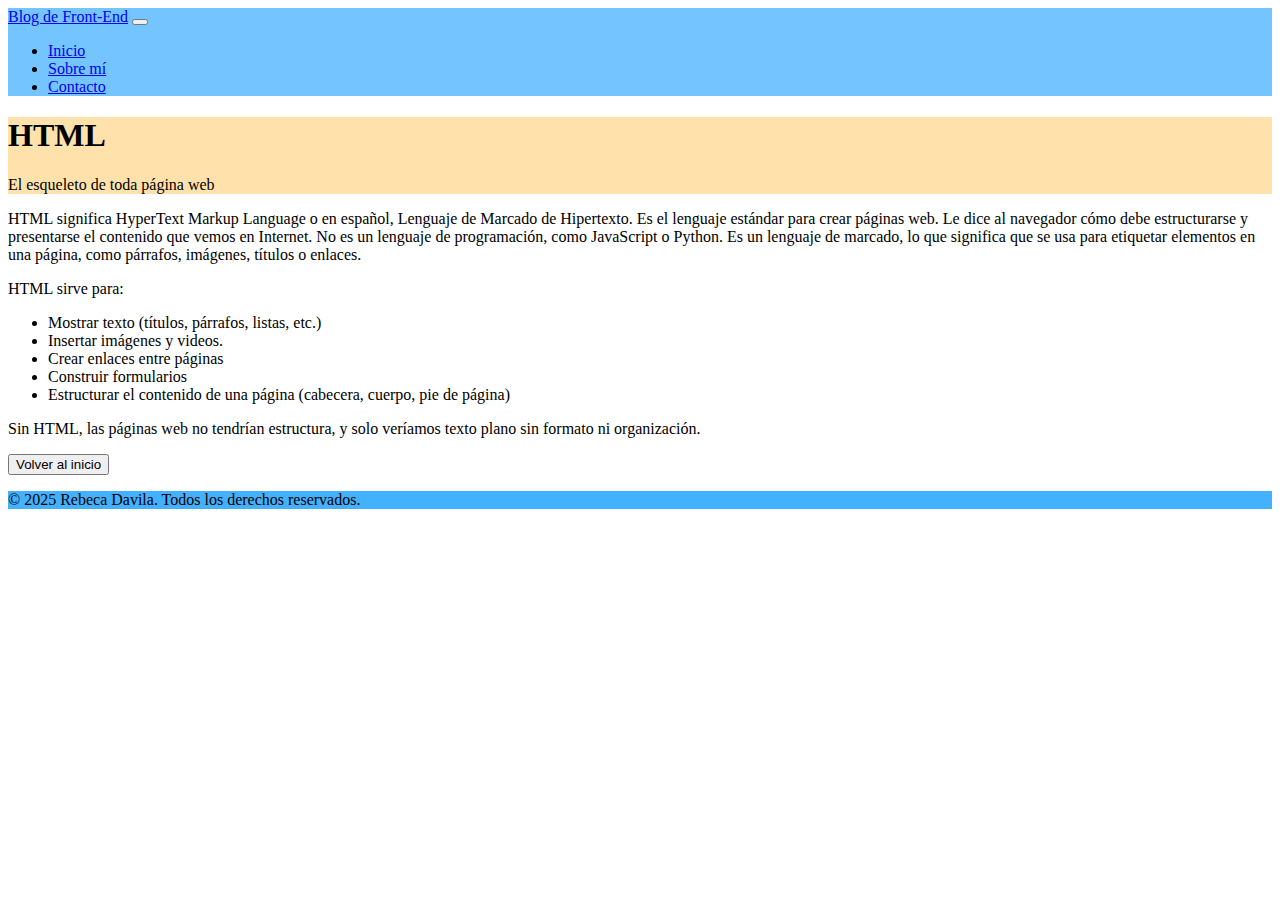
<file: blog-bootstrap/Pagehtml.html>
<!DOCTYPE html>
<html lang="en">
<head>
    <meta charset="UTF-8">
    <meta name="viewport" content="width=device-width, initial-scale=1.0">
    <link href="https://cdn.jsdelivr.net/npm/bootstrap@5.3.6/dist/css/bootstrap.min.css" rel="stylesheet" integrity="sha384-4Q6Gf2aSP4eDXB8Miphtr37CMZZQ5oXLH2yaXMJ2w8e2ZtHTl7GptT4jmndRuHDT" crossorigin="anonymous">
    <title>HTML</title>
</head>
<body>
    <nav class="navbar navbar-expand-lg" style="background-color: #74c5ff;">
        <div class="container">
          <a class="navbar-brand" href="#">Blog de Front-End</a>
          <button class="navbar-toggler" type="button" data-bs-toggle="collapse" data-bs-target="#navbarNav">
            <span class="navbar-toggler-icon"></span>
          </button>
          <div class="collapse navbar-collapse justify-content-end" id="navbarNav">
            <ul class="navbar-nav">
              <li class="nav-item"><a class="nav-link active" href="#">Inicio</a></li>
              <li class="nav-item"><a class="nav-link" href="#">Sobre mí</a></li>
              <li class="nav-item"><a class="nav-link" href="#">Contacto</a></li>
            </ul>
          </div>
        </div>
      </nav>

      <!-- Titulo -->
      <header class="py-5" style="background-color: #ffe2ab;">
        <div class="container text-center">
          <h1 class="display-4">HTML</h1>
          <p class="lead">El esqueleto de toda página web</p>
        </div>
      </header>

      <!-- Contenido -->
      <section class="py-5">
        <div class="container">
            <p>HTML significa HyperText Markup Language o en español, Lenguaje de Marcado de 
            Hipertexto. Es el lenguaje estándar para crear páginas web. Le dice al navegador 
            cómo debe estructurarse y presentarse el contenido que vemos en Internet. No es un lenguaje de programación, como JavaScript o Python. Es un lenguaje 
            de marcado, lo que significa que se usa para etiquetar elementos en una página, como 
            párrafos, imágenes, títulos o enlaces.</p>
            
            <p>HTML sirve para:</p>
            <ul>
                <li>Mostrar texto (títulos, párrafos, listas, etc.)</li>
                <li>Insertar imágenes y videos.</li>
                <li>Crear enlaces entre páginas</li>
                <li>Construir formularios</li>
                <li>Estructurar el contenido de una página (cabecera, cuerpo, pie de página)</li>
              </ul>
            
              <p>Sin HTML, las páginas web no tendrían estructura, y solo veríamos texto plano sin formato ni organización.</p>
              
              <a href="index.html"><button type="button" class="btn btn-primary">Volver al inicio</button></a>
        </div>
      </section>

      <!-- Footer -->
      <footer class="text-white text-center py-4" style="background-color: #44b1ff;">
        <div class="container">
          <p class="mb-1">© 2025 Rebeca Davila. Todos los derechos reservados.</p>
          <div>
            <a href="#" class="text-white me-3"><i class="bi bi-twitter"></i></a>
            <a href="#" class="text-white me-3"><i class="bi bi-github"></i></a>
            <a href="#" class="text-white"><i class="bi bi-envelope"></i></a>
          </div>
        </div>
      </footer>
</body>
</html>
</file>
<file: Caras/css/main.css>
@font-face {
  font-family: "Playfair-display-Regular";
  src: url("../fonts/Playfair-display-Regular.ttf");
}
@font-face {
  font-family: "Barlow-light";
  src: url("../fonts/Barlow-light.ttf");
}
@font-face {
  font-family: "Barlow-bold";
  src: url("../fonts/Barlow-bold.ttf");
}
.main__comments, .main__moreInfo {
  width: 100%;
  padding: 0 35px 10px;
  text-align: center;
  display: grid;
  box-sizing: border-box;
  grid-template-columns: repeat(auto-fit, minmax(250px, 1fr));
  gap: 20px;
  margin-bottom: 1.5rem;
}

.main__moreInfo li, .main__moreInfo svg, .main__form input {
  margin-bottom: 1.5rem;
}

body h3, .main__form label:first-child {
  font-size: clamp(0.8rem, 1.6vw, 1.17rem);
}

button {
  width: 5.5rem;
  border: 1px solid #ffffff;
  background-color: #100f0f;
  color: #ffffff;
  font-family: "Playfair-display-Regular", serif;
  transition: all 0.25s linear;
  font-size: clamp(0.6rem, 1.14vw, 0.83rem);
  margin-bottom: 0;
}
@media screen and (max-width: 50em) {
  button {
    width: 40%;
  }
}
@media screen and (max-width: 390px) {
  button {
    width: 30%;
  }
}
button:active {
  background-color: #ffaaaa;
  color: #100f0f;
}
@media (hover: hover) {
  button:hover {
    background-color: #ff2424;
  }
}

.main__form {
  width: 20%;
  margin: 0 auto;
  padding: 20px 10px;
  box-sizing: border-box;
  text-align: center;
  display: flex;
  flex-direction: column;
  justify-content: center;
  align-items: center;
  border: 1px solid #c5c4c4;
  background-color: #ffffff;
}
@media (prefers-color-scheme: dark) {
  .main__form {
    background-color: #1b1a1a;
    transition: all 0.25s linear;
    color: #ffffff;
  }
}
@media screen and (max-width: 50em) {
  .main__form {
    width: 30%;
  }
}
@media screen and (max-width: 390px) {
  .main__form {
    width: 50%;
    padding: 20px 10px;
  }
}
.main__form label {
  box-sizing: border-box;
  margin-bottom: 1.5rem;
  font-size: clamp(0.6rem, 1.28vw, 1rem);
}
.main__form label:nth-child(2) {
  font-family: "Barlow-light", serif;
}
.main__form label:nth-child(4) {
  font-family: "Barlow-light", serif;
}
.main__form input {
  font-family: "Barlow-light", serif;
  font-size: clamp(0.8rem, 1.6vw, 1rem);
}
@media screen and (max-width: 50em) {
  .main__form input {
    width: 60%;
  }
}
@media screen and (max-width: 390px) {
  .main__form input {
    width: 60%;
  }
}

.main__mensaje {
  width: 20%;
  padding: 10px;
  text-align: center;
  border-radius: 5px;
  position: fixed; /* se separa del flujo normal */
  top: 80%; /* centrado vertical */
  left: 39%;
  display: none;
}
.main__mensaje.exito {
  background-color: #31b951;
  color: #fcfdfc;
  border: 1px solid #005f16;
  font-weight: 600;
}
.main__mensaje.error {
  background-color: #ff2b3c;
  color: #f8f5f5;
  border: 1px solid #790b03;
}

body {
  width: 100%;
  font-size: 1rem;
  color: #1b1a1a;
  font-family: "Playfair-display-Regular", serif;
  margin: 0;
  background-color: #ffffff;
}
@media (prefers-color-scheme: dark) {
  body {
    background-color: #1b1a1a;
    transition: all 0.25s linear;
    color: #ffffff;
  }
}
body h1 {
  font-size: clamp(1.5rem, 3vw, 2.5rem);
}
body h2 {
  font-size: clamp(0.8rem, 1.6vw, 1.5rem);
}
body h3 {
  text-align: center;
}
body p, body li, body a {
  font-size: clamp(0.6rem, 1.28vw, 1rem);
}

header {
  width: 100%;
  padding: 20px 50px;
  background-color: #dc2121;
  color: #ffffff;
  text-align: center;
  box-sizing: border-box;
}
header img {
  margin: auto;
  width: 10%;
}
@media screen and (max-width: 390px) {
  header img {
    width: 30%;
  }
}

.main__form--banner {
  width: 100%;
  padding: 85px 0;
  background-image: url("../img/fondo-periodico-viejo_705652-166.avif");
  background-repeat: no-repeat;
  background-size: cover;
  background-color: rgba(120, 120, 120, 0.5);
  background-blend-mode: multiply;
  margin-bottom: 2rem;
}
@media (prefers-color-scheme: dark) {
  .main__form--banner {
    background-color: rgba(0, 0, 0, 0.5);
  }
}
@media screen and (max-width: 390px) {
  .main__form--banner {
    padding: 40px 0;
  }
}

.main__moreInfo svg {
  width: 8rem;
  height: 8rem;
}
@media (prefers-color-scheme: dark) {
  .main__moreInfo svg {
    fill: #ffffff;
  }
}
@media screen and (max-width: 50em) {
  .main__moreInfo svg {
    width: 5rem;
    height: 5rem;
  }
}
.main__comments .main__comments--container {
  text-align: center;
  border: 1px solid #c5c4c4;
}
.main__comments .main__comments--container p:nth-child(2) {
  font-family: "Barlow-light", serif;
  font-size: clamp(0.8rem, 1.6vw, 1.2rem);
}
.main__comments .main__comments--container p:nth-child(3) {
  padding: 0px 35px;
}
.main__comments img {
  width: 5rem;
  margin-top: 1.5rem;
}
@media screen and (max-width: 50em) {
  .main__comments img {
    width: 3rem;
  }
}
@media screen and (max-width: 390px) {
  .main__comments img {
    width: 3rem;
  }
}

footer {
  background-color: #dc2121;
  color: #ffffff;
  width: 100%;
  padding: 20px 50px;
  box-sizing: border-box;
  text-align: center;
  display: flex;
  flex-direction: row;
  justify-content: space-between;
  align-items: center;
}
@media screen and (max-width: 390px) {
  footer {
    padding: 20px 20px;
  }
}
footer .footer__logo {
  width: 12rem;
}
@media screen and (max-width: 50em) {
  footer .footer__logo {
    width: 5rem;
  }
}
@media screen and (max-width: 390px) {
  footer .footer__logo {
    width: 5rem;
  }
}
footer .footer__logo img {
  width: 100%;
}
footer .footer__socialMedia {
  width: 7rem;
  display: flex;
  justify-content: space-between;
}
@media screen and (max-width: 50em) {
  footer .footer__socialMedia {
    width: 5rem;
  }
}
@media screen and (max-width: 390px) {
  footer .footer__socialMedia {
    width: 5rem;
  }
}
footer .footer__socialMedia img {
  width: 100%;
}/*# sourceMappingURL=main.css.map */
</file>
<file: html-proyecto/css/style.css>
body{
    width:100%;
    font-size: 15px;
    font-weight: 300;
    color: #1b1a1a;
    font-family: "Lexend", sans-serif;
    margin: 0;
}

img{
    width: 100px;
}

.header{
    width:100%;
    padding: 20px 50px;
    background-color: #333;
    display:flex;
    justify-content: space-between;
    align-items: center;
    box-sizing: border-box;
}

.header__container {
    width: 35px;
    cursor: pointer;
    display: inline-block;
}

.header__container--img{
    width: 100%;
}

.banner{
    width: 100%;
    padding: 60px 0;
    text-align: center;
    background-image: url("../img/banner.jpeg");
    background-repeat: no-repeat;
    background-size: cover;
    color: white;
    background-position-y: 52%;
}

.banner__title{
    width: 100%;
    font-weight: 600;
    font-size: 30px;
    margin: 10px;
}

.banner__text{
    width: 350px;
    font-size: 25px;
    opacity: 0.7;
    margin: 0 auto;
}

.products{
    width: 88%;
    margin: 0 auto;
    padding: 20px;
    box-sizing: border-box;
    display: grid;
    grid-template-columns: repeat(auto-fit, minmax(250px, 1fr));
}

.products__container{
    cursor: pointer;
    text-align: center;
}

.products__img{
    width: 200px;
    margin-bottom: 15px;
}

.products__title{
    font-weight: 500;
    font-size: 17px;
    margin-bottom: 5px;
}

.products__cost{
    font-weight: 300;
    font-size: 15px;
}

.cart{
    width: 500px;
    background-color: rgb(250, 251, 251);
    padding: 25px;
    box-sizing: border-box;
    height: 100%;
    position: fixed;
    right: -100%;
    top: 100px;
    box-shadow: -19px -1px 22px -15px rgba(0,0,0,0.30);
}

.cart__title{
    width: 100%;
    text-align: center;
    font-size: 20px;
    font-weight: 600;
    padding: 25px 0;
    box-sizing: border-box;
}

.cart__container{
    border-bottom: 1px solid #333;
    display: flex;
    justify-content: space-between;
    align-items: center;
    padding: 15px;
    box-sizing: border-box;
}

.cart__img {
    width: 60px;
}

.cart__text--bold{
    font-weight: 500;
}

.cart__imgContainer{
    width: 25px;
    cursor: pointer;
}

.cart__imgContainer--smaller{
    width: 100%;
}

@media (max-width: 820px){
    .header {
        padding: 15px;
    }

    .header__img{
        width: 60px;
    }

    .header__container{
        width: 30px;
    }

    .products{
        grid-template-columns: repeat(auto-fit, minmax(200px, 1fr));
    }

    .products__img {
        width: 150px;
    }

    .cart {
        width: 400px;
        top: 80px;
    }

}

@media (max-width: 480px){
    .banner{
        padding: 30px 0;
    }

    .banner__title{
        font-size: 18px;
    }

    .banner__text{
        font-size: 16px;
    }

    .products{
        grid-template-columns: 1fr;
        padding: 10px;
    }

    .products__img{
        width: 100%;
        max-width: 200px;
        margin-bottom: 10px;
    }

    .products__title{
        padding: 0 10px;
        margin: 0;
    }

    .products__cost{
        padding: 0 10px;
        margin: 0;
    }

    .cart{
        width: 100%;
        box-shadow: none;
    }

    .cart__title{
        padding: 15px 0;
    }

    .cart__container {
        flex-direction: column;
        align-items: center;
    }

    .cart__img{
        width: 100px;
    }

    .cart__text{
        margin: 0;
    }
}
</file>
<file: html-proyecto/css/styles.css>
.products .products__container, .banner, .menu .menu__title, .cart .cart__title {
  text-align: center;
}

.header .header__container, .cart .cart__container .cart__imgContainer {
  cursor: pointer;
}

.banner .banner__title, .banner, .header .header__container--img, .header, body, .menu .menu__title, .cart .cart__container .cart__imgContainer--smaller, .cart .cart__title {
  width: 100%;
}

.products button, .cart button {
  padding: 15px 0;
  text-align: center;
  font-weight: 600;
  border: none;
  font-size: 15px;
  letter-spacing: 0.5px;
  cursor: pointer;
}

.cart {
  width: 500px;
  background-color: #fff;
  padding: 25px;
  box-sizing: border-box;
  height: 100%;
  position: fixed;
  right: -70%;
  top: 100px;
  box-shadow: -19px -1px 22px -15px rgba(0, 0, 0, 0.3);
  transition: all 0.25s ease;
}
@media (max-width: 820px) {
  .cart {
    width: 400px;
    top: 80px;
  }
}
@media (max-width: 480px) {
  .cart {
    width: 100%;
    box-shadow: none;
  }
}
.cart.show {
  right: 0;
}
.cart .cart_xicon {
  cursor: pointer;
}
.cart .cart_xicon img {
  width: 30px;
}
.cart .cart__title {
  font-size: 20px;
  font-weight: 600;
  padding: 25px 0;
  box-sizing: border-box;
}
@media (max-width: 480px) {
  .cart .cart__title {
    padding: 15px 0;
  }
}
.cart .cart__container {
  border-bottom: 1px solid #6a6a6a;
  padding: 15px;
  display: flex;
  justify-content: space-between;
  align-items: center;
  box-sizing: border-box;
}
@media (max-width: 480px) {
  .cart .cart__container {
    flex-direction: column;
    align-items: center;
  }
}
@media (max-width: 480px) {
  .cart .cart__container .cart__text {
    margin: 0;
  }
}
.cart .cart__container .cart__img {
  width: 60px;
}
@media (max-width: 480px) {
  .cart .cart__container .cart__img {
    width: 100px;
  }
}
.cart .cart__container .cart__text--bold {
  font-weight: 500;
}
.cart .cart__container .cart__imgContainer {
  width: 25px;
}
.cart button {
  width: 100%;
  margin-top: 20px;
}
.cart button.toggle {
  background-color: #0479ff;
}

.menu {
  width: 500px;
  background-color: #fff;
  padding: 25px;
  box-sizing: border-box;
  height: 100%;
  position: fixed;
  right: 100%;
  top: 100px;
  box-shadow: -19px -1px 22px -15px rgba(0, 0, 0, 0.3);
  transition: all 0.25s ease;
}
@media (max-width: 820px) {
  .menu {
    width: 400px;
    top: 80px;
  }
}
@media (max-width: 480px) {
  .menu {
    width: 100%;
    box-shadow: none;
  }
}
.menu.show2 {
  right: 61%;
}
.menu .menu_xicon {
  cursor: pointer;
}
.menu .menu_xicon img {
  width: 30px;
}
.menu .menu__title {
  font-size: 20px;
  font-weight: 600;
  padding: 25px 0;
  box-sizing: border-box;
}
@media (max-width: 480px) {
  .menu .menu__title {
    padding: 15px 0;
  }
}

body {
  font-size: 15px;
  font-weight: 300;
  color: #1b1a1a;
  font-family: "Lexend", sans-serif;
  margin: 0;
}

img {
  width: 100px;
}

.header {
  padding: 20px 50px;
  background-color: #6a6a6a;
  display: flex;
  justify-content: space-between;
  align-items: center;
  box-sizing: border-box;
}
@media (max-width: 820px) {
  .header {
    padding: 15px;
  }
}
.header .header__container {
  width: 35px;
  display: inline-block;
}
@media (max-width: 820px) {
  .header .header__container {
    width: 30px;
  }
}
.header .header__container #cart-count {
  background: red;
  color: white;
  border-radius: 50%;
  padding: 3px 8px;
  font-size: 14px;
  position: absolute;
  top: 16px;
  right: 30px;
}
@media (max-width: 820px) {
  .header .header__img {
    width: 60px;
  }
}
.banner {
  padding: 60px 0;
  background-image: url("../img/banner.jpeg");
  background-repeat: no-repeat;
  background-size: cover;
  color: #fff;
  background-position-y: 52%;
}
@media (max-width: 480px) {
  .banner {
    padding: 30px 0;
  }
}
.banner .banner__title {
  font-size: 30px;
  font-weight: 600;
  margin: 10px;
}
@media (max-width: 480px) {
  .banner .banner__title {
    font-size: 18px;
  }
}
.banner .banner__text {
  width: 350px;
  font-size: 25px;
  opacity: 0.7;
  margin: 0 auto;
}
@media (max-width: 480px) {
  .banner .banner__text {
    font-size: 16px;
  }
}

.products {
  width: 88%;
  margin: 0 auto;
  padding: 20px;
  box-sizing: border-box;
  display: grid;
  grid-template-columns: repeat(auto-fit, minmax(250px, 1fr));
}
@media (max-width: 820px) {
  .products {
    grid-template-columns: repeat(auto-fit, minmax(200px, 1fr));
  }
}
@media (max-width: 480px) {
  .products {
    grid-template-columns: 1fr;
    padding: 10px;
  }
}
.products .products__container {
  transition: all 0.25s ease-in-out;
}
.products .products__img {
  width: 200px;
  margin-bottom: 15px;
}
@media (max-width: 820px) {
  .products .products__img {
    width: 150px;
  }
}
@media (max-width: 480px) {
  .products .products__img {
    width: 100%;
    max-width: 200px;
    margin-bottom: 10px;
  }
}
.products .products__title {
  font-size: 17px;
  font-weight: 500;
  margin-bottom: 5px;
}
@media (max-width: 480px) {
  .products .products__title {
    padding: 0 10px;
    margin: 0;
  }
}
.products .products__cost {
  font-size: 15px;
  font-weight: 300;
}
.products .products__cost.red {
  color: #ff0d0d;
  font-weight: 600;
}
.products .products__cost.blue {
  color: #0479ff;
  font-weight: 600;
}
@media (max-width: 480px) {
  .products .products__cost {
    padding: 0 10px;
    margin: 0;
  }
}
.products button {
  width: 70%;
  margin-bottom: 20px;
}/*# sourceMappingURL=styles.css.map */
</file>
